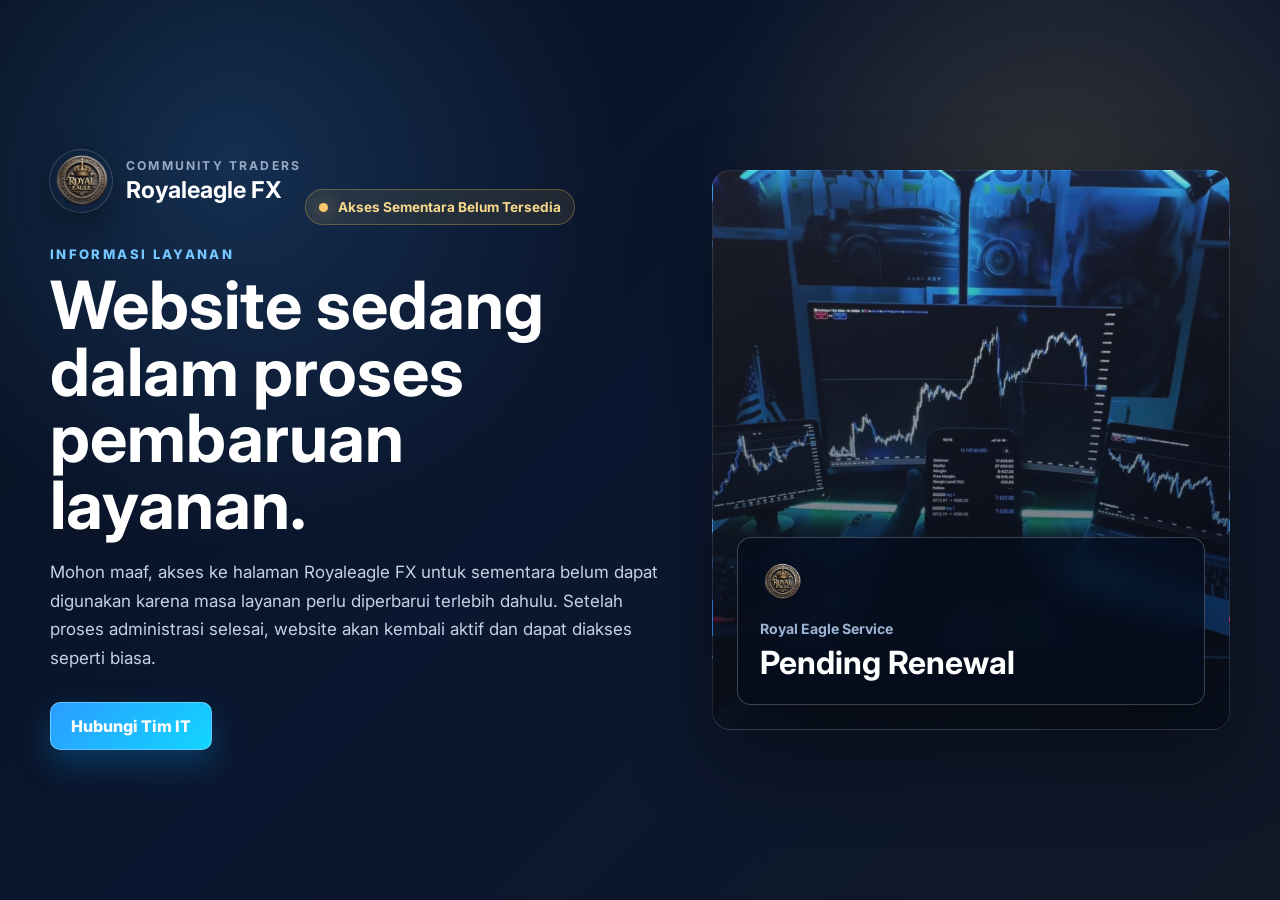
<file: maintenance/index.html>
<!DOCTYPE html>
<html lang="id">
<head>
  <meta charset="UTF-8">
  <meta name="viewport" content="width=device-width, initial-scale=1.0">
  <title>Layanan Sementara Belum Tersedia | Royaleagle FX</title>
  <meta name="description" content="Akses website Royaleagle FX sementara belum tersedia karena masa layanan perlu diperbarui.">
  <link rel="icon" type="image/png" href="img/logoroyaleagle.png">
  <link rel="preconnect" href="https://fonts.googleapis.com">
  <link rel="preconnect" href="https://fonts.gstatic.com" crossorigin>
  <link href="https://fonts.googleapis.com/css2?family=Inter:wght@400;500;600;700;800&display=swap" rel="stylesheet">
  <style>
    * {
      box-sizing: border-box;
      margin: 0;
      padding: 0;
    }

    html {
      height: 100%;
    }

    body {
      min-height: 100%;
      font-family: "Inter", Arial, sans-serif;
      color: #f7fbff;
      background:
        radial-gradient(circle at 18% 18%, rgba(68, 160, 255, 0.2), transparent 30%),
        radial-gradient(circle at 82% 22%, rgba(220, 176, 71, 0.18), transparent 28%),
        linear-gradient(135deg, #07101f 0%, #0b1730 48%, #101827 100%);
      overflow: hidden;
    }

    a {
      color: inherit;
    }

    .maintenance-page {
      width: min(1180px, calc(100% - 40px));
      height: 100vh;
      height: 100svh;
      margin: 0 auto;
      display: grid;
      grid-template-columns: minmax(0, 1.08fr) minmax(320px, 0.92fr);
      align-items: center;
      gap: clamp(24px, 5vw, 54px);
      padding: clamp(22px, 5vh, 44px) 0;
    }

    .notice {
      position: relative;
      z-index: 2;
    }

    .brand {
      display: inline-flex;
      align-items: center;
      gap: 14px;
      margin-bottom: clamp(22px, 5vh, 34px);
    }

    .brand img {
      width: clamp(48px, 7vh, 62px);
      height: clamp(48px, 7vh, 62px);
      border-radius: 50%;
      object-fit: cover;
      box-shadow: 0 0 0 1px rgba(255, 255, 255, 0.18), 0 14px 34px rgba(0, 0, 0, 0.34);
    }

    .brand-kicker {
      color: #97a9c6;
      font-size: 0.76rem;
      font-weight: 700;
      letter-spacing: 0.18em;
      text-transform: uppercase;
    }

    .brand h1 {
      margin-top: 4px;
      color: #ffffff;
      font-size: clamp(1.15rem, 2vw, 1.45rem);
      line-height: 1.15;
    }

    .status-badge {
      width: fit-content;
      display: inline-flex;
      align-items: center;
      gap: 10px;
      margin-bottom: clamp(14px, 3vh, 20px);
      padding: 9px 13px;
      border: 1px solid rgba(220, 176, 71, 0.34);
      border-radius: 999px;
      color: #f8d98b;
      background: rgba(220, 176, 71, 0.1);
      font-size: 0.85rem;
      font-weight: 700;
    }

    .status-badge span {
      width: 9px;
      height: 9px;
      border-radius: 50%;
      background: #f8c86b;
      box-shadow: 0 0 18px rgba(248, 200, 107, 0.8);
    }

    .notice-content {
      max-width: 710px;
    }

    .eyebrow {
      margin-bottom: 10px;
      color: #74c8ff;
      font-size: 0.82rem;
      font-weight: 800;
      letter-spacing: 0.18em;
      text-transform: uppercase;
    }

    .notice-content h2 {
      max-width: 680px;
      color: #ffffff;
      font-size: clamp(2.15rem, 5.2vw, 4.55rem);
      line-height: 1;
      letter-spacing: 0;
    }

    .notice-content p:last-child {
      max-width: 640px;
      margin-top: clamp(14px, 3vh, 20px);
      color: #c4d2e8;
      font-size: clamp(0.94rem, 1.4vw, 1.06rem);
      line-height: 1.68;
    }

    .action-row {
      display: flex;
      flex-wrap: wrap;
      gap: 14px;
      margin-top: clamp(20px, 4vh, 30px);
    }

    .primary-action {
      min-height: 48px;
      display: inline-flex;
      align-items: center;
      justify-content: center;
      border-radius: 10px;
      padding: 0 20px;
      font-weight: 800;
      text-decoration: none;
      transition: transform 0.22s ease, box-shadow 0.22s ease, border-color 0.22s ease;
      background: linear-gradient(135deg, #2b9dff, #11d5ff);
      color: #ffffff;
      border: 1px solid rgba(163, 221, 255, 0.54);
      box-shadow: 0 14px 32px rgba(0, 163, 255, 0.26);
    }

    .primary-action:hover {
      transform: translateY(-2px);
      box-shadow: 0 18px 40px rgba(0, 163, 255, 0.34);
    }

    .visual-panel {
      position: relative;
      height: min(68vh, 560px);
      min-height: 360px;
      border: 1px solid rgba(186, 205, 242, 0.14);
      border-radius: 18px;
      overflow: hidden;
      background:
        linear-gradient(160deg, rgba(255, 255, 255, 0.12), rgba(255, 255, 255, 0.035)),
        url("img/img4.jpeg") center / cover;
      box-shadow: 0 30px 80px rgba(0, 0, 0, 0.38);
    }

    .visual-panel::before {
      content: "";
      position: absolute;
      inset: 0;
      background: linear-gradient(180deg, rgba(7, 16, 31, 0.14), rgba(7, 16, 31, 0.76));
    }

    .glass-card {
      position: absolute;
      left: 24px;
      right: 24px;
      bottom: 24px;
      padding: clamp(16px, 3vh, 22px);
      border: 1px solid rgba(255, 255, 255, 0.22);
      border-radius: 14px;
      background: rgba(4, 12, 28, 0.7);
      backdrop-filter: blur(14px);
      -webkit-backdrop-filter: blur(14px);
      box-shadow: 0 18px 46px rgba(0, 0, 0, 0.26);
    }

    .glass-card img {
      width: 44px;
      height: 44px;
      margin-bottom: 12px;
      border-radius: 50%;
      object-fit: cover;
    }

    .glass-card p {
      color: #9eb5d6;
      font-size: 0.88rem;
      font-weight: 700;
    }

    .glass-card strong {
      display: block;
      margin-top: 6px;
      color: #ffffff;
      font-size: clamp(1.35rem, 3vw, 2rem);
    }

    @media (max-width: 920px) {
      .maintenance-page {
        grid-template-columns: 1fr;
        grid-template-rows: auto 1fr;
        gap: 18px;
        padding: 18px 0;
      }

      .notice {
        align-self: start;
      }

      .brand {
        margin-bottom: 18px;
      }

      .visual-panel {
        align-self: end;
        width: 100%;
        height: clamp(150px, 28vh, 250px);
        min-height: 0;
        order: -1;
      }

      .notice-content h2 {
        max-width: 760px;
        font-size: clamp(2rem, 7.2vw, 3.5rem);
      }

      .notice-content p:last-child {
        max-width: 760px;
        line-height: 1.55;
      }
    }

    @media (max-width: 560px) {
      .maintenance-page {
        width: min(100% - 28px, 1180px);
        gap: 14px;
        padding: 14px 0;
      }

      .brand {
        gap: 12px;
        margin-bottom: 14px;
      }

      .brand img {
        width: 46px;
        height: 46px;
      }

      .brand-kicker {
        font-size: 0.66rem;
      }

      .brand h1 {
        font-size: 1.05rem;
      }

      .status-badge {
        margin-bottom: 12px;
        padding: 8px 11px;
        font-size: 0.76rem;
      }

      .eyebrow {
        font-size: 0.7rem;
      }

      .notice-content h2 {
        font-size: clamp(1.85rem, 10vw, 2.8rem);
      }

      .notice-content p:last-child {
        margin-top: 12px;
        font-size: 0.9rem;
        line-height: 1.48;
      }

      .action-row {
        margin-top: 16px;
      }

      .primary-action {
        width: 100%;
        min-height: 46px;
      }

      .visual-panel {
        height: clamp(120px, 23vh, 170px);
        border-radius: 14px;
      }

      .glass-card {
        left: 14px;
        right: 14px;
        bottom: 14px;
        padding: 12px;
      }

      .glass-card img {
        width: 34px;
        height: 34px;
        margin-bottom: 8px;
      }

      .glass-card p {
        font-size: 0.76rem;
      }

      .glass-card strong {
        font-size: 1.12rem;
      }
    }

    @media (max-height: 680px) and (min-width: 921px) {
      .notice-content h2 {
        font-size: clamp(2rem, 4.5vw, 3.7rem);
      }

      .visual-panel {
        height: calc(100svh - 44px);
        min-height: 0;
      }
    }

    @media (max-height: 620px) and (max-width: 920px) {
      .visual-panel {
        display: none;
      }
    }
  </style>
</head>
<body>
  <main class="maintenance-page">
    <section class="notice" aria-labelledby="notice-title">
      <div class="brand">
        <img src="img/logoroyaleagle.png" alt="Royaleagle FX">
        <div>
          <p class="brand-kicker">Community Traders</p>
          <h1>Royaleagle FX</h1>
        </div>
      </div>

      <div class="status-badge">
        <span></span>
        Akses Sementara Belum Tersedia
      </div>

      <div class="notice-content">
        <p class="eyebrow">Informasi Layanan</p>
        <h2 id="notice-title">Website sedang dalam proses pembaruan layanan.</h2>
        <p>
          Mohon maaf, akses ke halaman Royaleagle FX untuk sementara belum dapat digunakan
          karena masa layanan perlu diperbarui terlebih dahulu. Setelah proses administrasi
          selesai, website akan kembali aktif dan dapat diakses seperti biasa.
        </p>
      </div>

      <div class="action-row">
        <a class="primary-action" href="https://wa.me/6287884067631" target="_blank" rel="noopener noreferrer">
          Hubungi Tim IT
        </a>
      </div>
    </section>

    <aside class="visual-panel" aria-label="Royal Eagle service notice">
      <div class="glass-card">
        <img src="img/logoroyaleagle.png" alt="">
        <p>Royal Eagle Service</p>
        <strong>Pending Renewal</strong>
      </div>
    </aside>
  </main>
</body>
</html>
</file>
